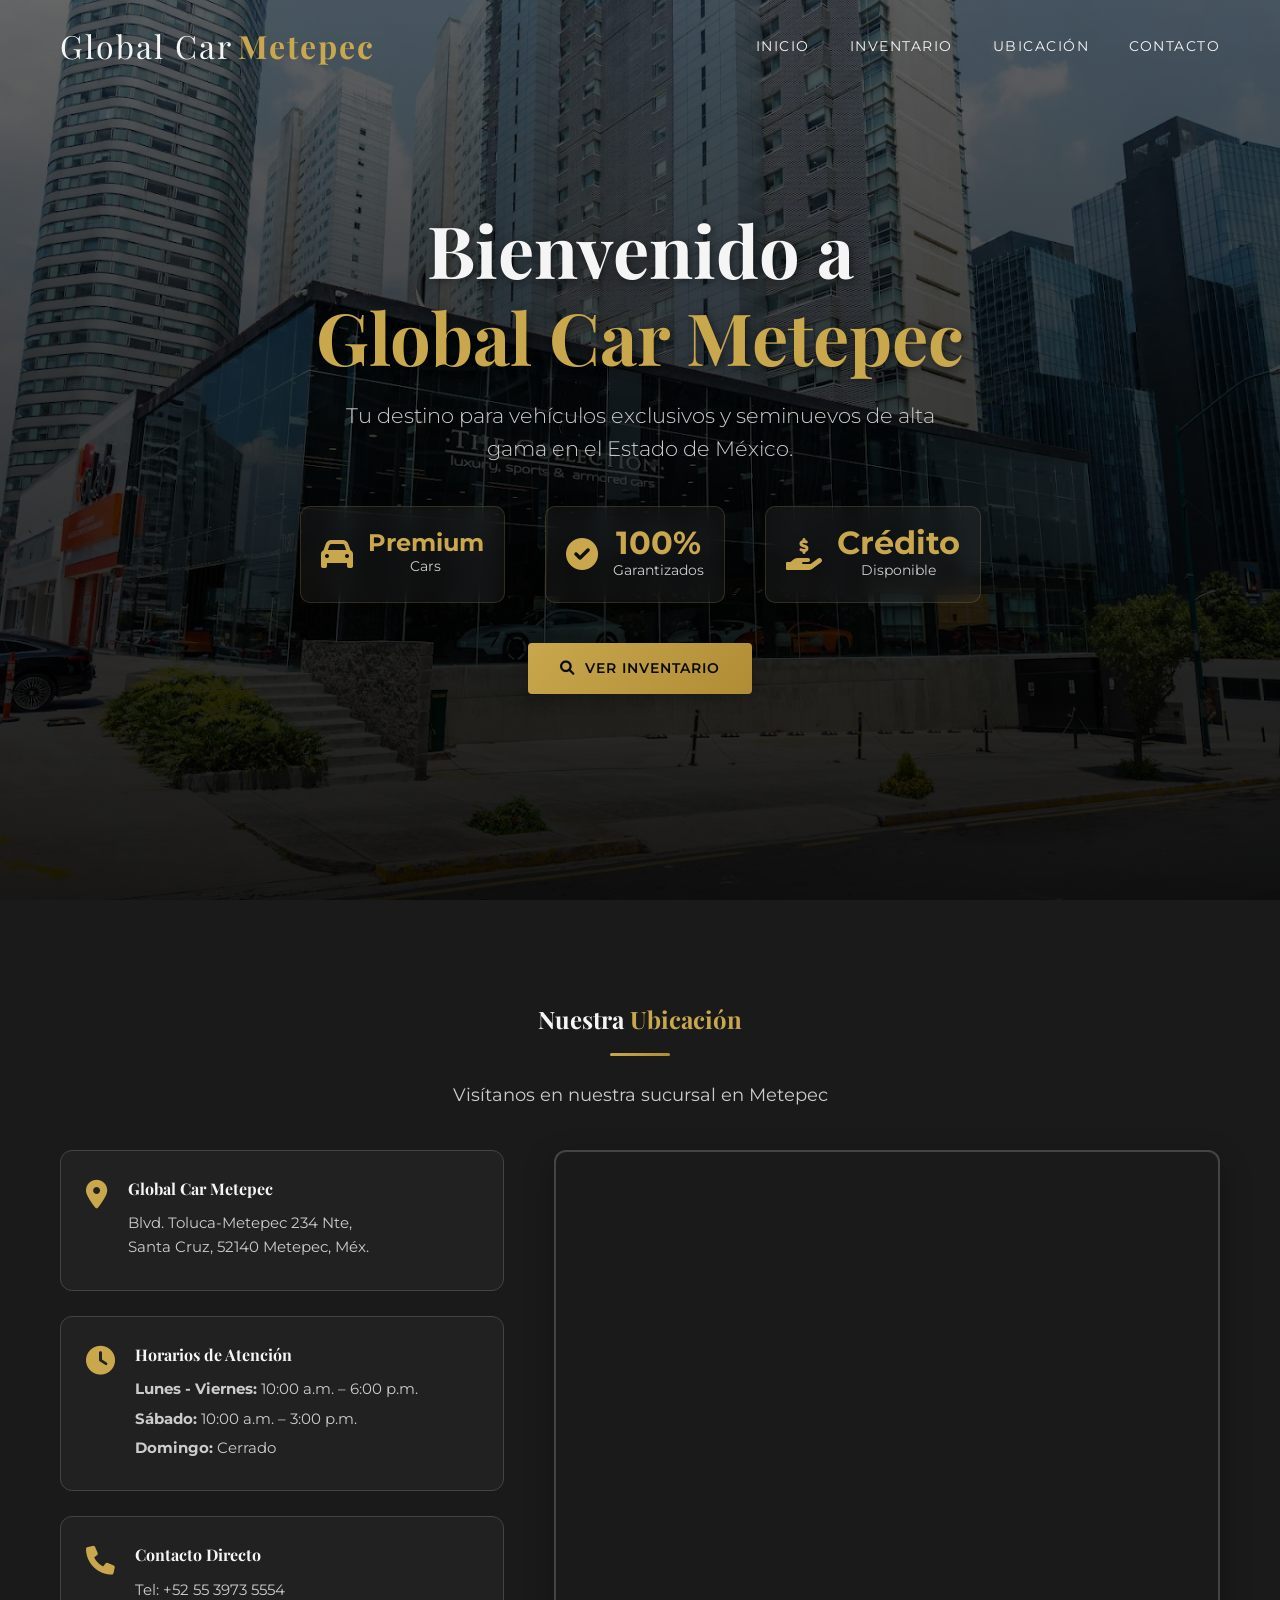
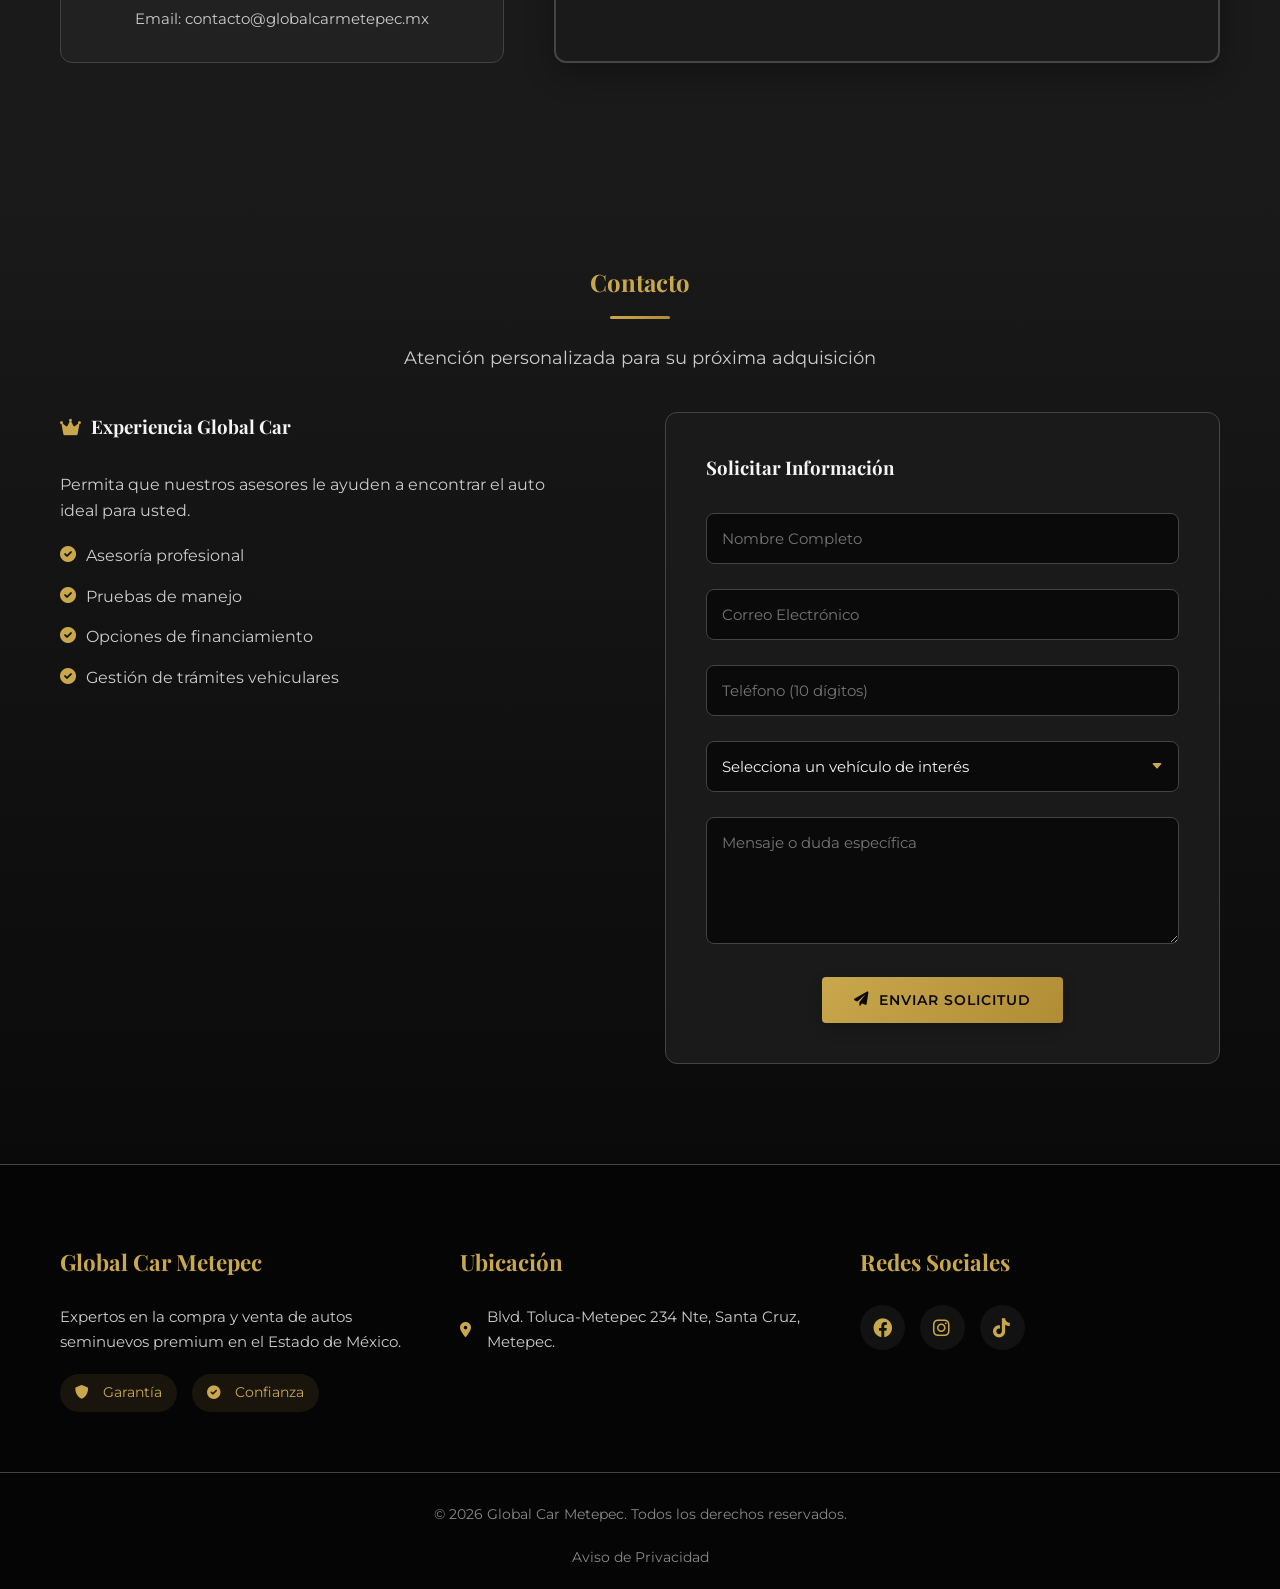
<file: index.html>
<!DOCTYPE html>
<html lang="es">
<head>
    <meta charset="UTF-8">
    <meta name="viewport" content="width=device-width, initial-scale=1.0">
    <title>Global Car Metepec - Autos Premium</title>
    <meta name="description" content="Venta de autos seminuevos y de lujo. Global Car Metepec: Calidad, confianza y vehículos exclusivos.">
    <meta name="theme-color" content="#c9a74d">
    <meta property="og:type" content="website">
    <meta property="og:url" content="https://globalcarmetepec.mx/">
    <meta property="og:title" content="Global Car Metepec | Autos Premium">
    <meta property="og:description" content="Descubre nuestra selección de vehículos exclusivos en Metepec.">
    <meta property="og:image" content="public/assets/images/logo.png">
    <link rel="icon" type="image/png" href="public/assets/images/favicon.png">
    <link rel="preconnect" href="https://fonts.googleapis.com">
    <link rel="preconnect" href="https://fonts.gstatic.com" crossorigin>
    <link href="https://fonts.googleapis.com/css2?family=Montserrat:wght@300;400;600;700&family=Playfair+Display:ital,wght@0,400;0,700;1,400&display=swap" rel="stylesheet">
    <link rel="stylesheet" href="https://cdnjs.cloudflare.com/ajax/libs/font-awesome/6.0.0/css/all.min.css">
    <link rel="stylesheet" href="public/assets/css/styles.css">
</head>
<body>
    <div class="background-decorations">
        <div class="bg-circle bg-circle-1"></div>
        <div class="bg-circle bg-circle-2"></div>
        <div class="bg-circle bg-circle-3"></div>
        <div class="bg-line bg-line-1"></div> 
        <div class="bg-line bg-line-2"></div>
    </div>

    <header id="navbar">
        <div class="container header-content">
            <a href="#" class="logo">Global Car <span>Metepec</span></a>
            <nav>
                <ul class="nav-links">
                    <li><a href="#inicio">Inicio</a></li>
                    <li><a href="catalogo.html">Inventario</a></li>
                    <li><a href="#ubicacion">Ubicación</a></li>
                    <li><a href="#contacto">Contacto</a></li>
                </ul>
            </nav>
            <div class="hamburger">
                <i class="fas fa-bars"></i>
            </div>
        </div>
    </header>

    <section id="inicio" class="hero">
        <div class="hero-overlay"></div>
        <div class="hero-content">
            <h1>Bienvenido a <br><span class="text-gold">Global Car Metepec</span></h1>
            <p class="hero-subtitle">Tu destino para vehículos exclusivos y seminuevos de alta gama en el Estado de México.</p>
            <div class="hero-stats">
                <div class="stat-item">
                    <i class="fas fa-car"></i>
                    <div>
                        <span class="stat-number" style="font-size: 1.5rem;">Premium</span>
                        <span class="stat-label">Cars</span>
                    </div>
                </div>
                <div class="stat-item">
                    <i class="fas fa-check-circle"></i>
                    <div>
                        <span class="stat-number">100%</span>
                        <span class="stat-label">Garantizados</span>
                    </div>
                </div>
                <div class="stat-item">
                    <i class="fas fa-hand-holding-usd"></i>
                    <div>
                        <span class="stat-number">Crédito</span>
                        <span class="stat-label">Disponible</span>
                    </div>
                </div>
            </div>
            <a href="catalogo.html" class="btn btn-primary btn-hero-cta">
                <i class="fas fa-search"></i> Ver Inventario
            </a>
        </div>
    </section>

    <section id="ubicacion" class="location-section">
        <div class="container">
            <div class="section-header">
                <center><h2>Nuestra <span class="text-gold">Ubicación</span></h2></center>
                <div class="divider"></div>
                <p class="section-subtitle">Visítanos en nuestra sucursal en Metepec</p>
            </div>
            <div class="location-content">
                <div class="location-info">
                    <div class="info-box">
                        <i class="fas fa-map-marker-alt"></i>
                        <div>
                            <h4>Global Car Metepec</h4>
                            <p>Blvd. Toluca-Metepec 234 Nte,<br>Santa Cruz, 52140 Metepec, Méx.</p>
                        </div>
                    </div>
                    <div class="info-box">
                        <i class="fas fa-clock"></i>
                        <div>
                            <h4>Horarios de Atención</h4>
                            <p><strong>Lunes - Viernes:</strong> 10:00 a.m. – 6:00 p.m.</p>
                            <p><strong>Sábado:</strong> 10:00 a.m. – 3:00 p.m.</p>
                            <p><strong>Domingo:</strong> Cerrado</p>
                        </div>
                    </div>
                    <div class="info-box">
                        <i class="fas fa-phone"></i>
                        <div>
                            <h4>Contacto Directo</h4>
                            <p>Tel: +52 55 3973 5554</p>
                            <p>Email: contacto@globalcarmetepec.mx</p>
                        </div>
                    </div>
                </div>
                <div class="location-map">
                    <div class="map-container">
                        <iframe 
                            src="https://www.google.com/maps/embed?pb=!1m18!1m12!1m3!1d3766.6560096831113!2d-99.62016132479015!3d19.253817881987715!2m3!1f0!2f0!3f0!3m2!1i1024!2i768!4f13.1!3m3!1m2!1s0x85cd8beb2e037b8f%3A0x3a5e83e2486b4f25!2sGlobal%20Car!5e0!3m2!1ses-419!2smx!4v1772688491991!5m2!1ses-419!2smx" 
                            width="100%" 
                            height="100%" 
                            style="border:0;" 
                            allowfullscreen="" 
                            loading="lazy" 
                            referrerpolicy="no-referrer-when-downgrade">
                        </iframe>
                    </div>
                </div>
            </div>
        </div>
    </section>

    <section id="contacto" class="contact-section">
        <div class="container">
            <div class="section-header">
                <center><h2><span class="text-gold">Contacto</span></h2></center>
                <div class="divider"></div>
                <p class="section-subtitle">Atención personalizada para su próxima adquisición</p>
            </div>
            <div class="contact-wrapper">
                <div class="contact-info">
                    <h3><i class="fas fa-crown"></i> Experiencia Global Car</h3>
                    <p style="color: var(--gray-light); margin-bottom: 20px;">Permita que nuestros asesores le ayuden a encontrar el auto ideal para usted.</p>
                    <ul>
                        <li><i class="fas fa-check-circle"></i> Asesoría profesional</li>
                        <li><i class="fas fa-check-circle"></i> Pruebas de manejo</li>
                        <li><i class="fas fa-check-circle"></i> Opciones de financiamiento</li>
                        <li><i class="fas fa-check-circle"></i> Gestión de trámites vehiculares</li>
                    </ul>
                </div>
                
                <form id="contact-form" class="contact-form">
                    <h3>Solicitar Información</h3>
                    <div class="form-group">
                        <input type="text" placeholder="Nombre Completo" required>
                    </div>
                    <div class="form-group">
                        <input type="email" placeholder="Correo Electrónico" required>
                    </div>
                    <div class="form-group">
                        <input type="tel" placeholder="Teléfono (10 dígitos)" required>
                    </div>
                    <div class="form-group">
                        <select id="car-interest" required>
                            <option value="">Selecciona un vehículo de interés</option>
                        </select>
                    </div>
                    <div class="form-group">
                        <textarea rows="5" placeholder="Mensaje o duda específica" required></textarea>
                    </div>
                    <button type="submit" class="btn btn-primary">
                        <i class="fas fa-paper-plane"></i> Enviar Solicitud
                    </button>
                </form>
            </div>
        </div>
    </section>

    <footer>
        <div class="container footer-content">
            <div class="footer-col">
                <h3>Global Car Metepec</h3>
                <p>Expertos en la compra y venta de autos seminuevos premium en el Estado de México.</p>
                <div class="certifications">
                    <span><i class="fas fa-shield-alt"></i> Garantía</span>
                    <span><i class="fas fa-check-circle"></i> Confianza</span>
                </div>
            </div>
            <div class="footer-col">
                <h3>Ubicación</h3>
                <p><i class="fas fa-map-marker-alt"></i>Blvd. Toluca-Metepec 234 Nte, Santa Cruz, Metepec.</p>
            </div>
            <div class="footer-col">
                <h3>Redes Sociales</h3>
                <div class="social-links">
                    <a href="https://facebook.com" target="_blank" class="social-link"><i class="fab fa-facebook"></i></a>
                    <a href="https://instagram.com" target="_blank" class="social-link"><i class="fab fa-instagram"></i></a>
                    <a href="https://tiktok.com" target="_blank" class="social-link"><i class="fab fa-tiktok"></i></a>
                </div>
            </div>
        </div>
        <div class="footer-bottom">
            <p>© 2026 Global Car Metepec. Todos los derechos reservados.</p>
            <div class="footer-links">
                <a href="public/assets/docs/aviso-privacidad.pdf" target="_blank">Aviso de Privacidad</a>
            </div>
        </div>
    </footer>

    <script src="public/assets/js/script.js"></script>
</body>
</html>
</file>
<file: public/assets/css/styles.css>
:root {
    --primary-black: #0a0a0a;
    --secondary-black: #1a1a1a;
    --gold: #c9a74d;
    --gold-light: #d4b56a;
    --gold-dark: #b08d35;
    --white: #f5f5f5;
    --gray-light: #cccccc;
    --gray: #888888;
    --gray-dark: #444444;
    --font-main: 'Montserrat', sans-serif;
    --font-title: 'Playfair Display', serif;
    --transition: all 0.4s cubic-bezier(0.175, 0.885, 0.32, 1.275);
    --shadow: 0 10px 30px rgba(0, 0, 0, 0.3);
    --shadow-light: 0 5px 15px rgba(0, 0, 0, 0.2);
}

* {
    margin: 0;
    padding: 0;
    box-sizing: border-box;
}

body {
    background-color: var(--primary-black);
    color: var(--white);
    font-family: var(--font-main);
    line-height: 1.6;
    overflow-x: hidden;
    position: relative;
}

.background-decorations {
    position: fixed;
    top: 0;
    left: 0;
    width: 100%;
    height: 100%;
    z-index: -1;
    overflow: hidden;
    pointer-events: none;
}

.bg-circle {
    position: absolute;
    border-radius: 50%;
    background: radial-gradient(circle, var(--gold) 0%, transparent 70%);
    opacity: 0.03;
    filter: blur(40px);
}

.bg-circle-1 {
    width: 600px;
    height: 600px;
    top: -300px;
    right: -200px;
}

.bg-circle-2 {
    width: 400px;
    height: 400px;
    bottom: -200px;
    left: -100px;
}

.bg-circle-3 {
    width: 300px;
    height: 300px;
    top: 50%;
    left: 10%;
}

.bg-line {
    position: absolute;
    height: 1px;
    opacity: 0.05;
    background: linear-gradient(90deg, transparent, var(--gold), transparent);
}

.bg-line-1 {
    width: 100%;
    top: 30%;
    left: 0;
}

.bg-line-2 {
    width: 100%;
    top: 70%;
    left: 0;
}

.container {
    max-width: 1200px;
    margin: 0 auto;
    padding: 0 20px;
}

h1, h2, h3, h4 {
    font-family: var(--font-title);
    font-weight: 700;
}

.text-gold {
    color: var(--gold);
}

.divider {
    width: 60px;
    height: 3px;
    background: linear-gradient(90deg, var(--gold), var(--gold-dark));
    margin: 15px auto 25px;
    border-radius: 2px;
}

.section-subtitle {
    color: var(--gray-light);
    text-align: center;
    margin: 0 auto 40px;
    font-size: 1.1rem;
    max-width: 600px;
}

.btn {
    padding: 14px 32px;
    border: none;
    cursor: pointer;
    font-family: var(--font-main);
    font-weight: 600;
    text-transform: uppercase;
    letter-spacing: 1px;
    transition: var(--transition);
    text-decoration: none;
    display: inline-flex;
    align-items: center;
    justify-content: center;
    gap: 10px;
    border-radius: 4px;
    font-size: 0.9rem;
}

.btn-primary {
    background: linear-gradient(135deg, var(--gold), var(--gold-dark));
    color: var(--primary-black);
    box-shadow: var(--shadow-light);
}

.btn-primary:hover {
    background: linear-gradient(135deg, var(--gold-light), var(--gold));
    transform: translateY(-3px);
    box-shadow: var(--shadow);
}

.btn-outline {
    border: 1px solid var(--gold);
    color: var(--gold);
    background: transparent;
    padding: 12px 28px;
}

.btn-outline:hover {
    background: var(--gold);
    color: var(--primary-black);
    transform: translateY(-3px);
    box-shadow: var(--shadow-light);
}

.btn-icon {
    background: rgba(255, 255, 255, 0.1);
    border: 1px solid var(--gold);
    color: var(--gold);
    width: 50px;
    height: 50px;
    border-radius: 50%;
    font-size: 1.2rem;
    cursor: pointer;
    transition: var(--transition);
    display: flex;
    align-items: center;
    justify-content: center;
}

.btn-icon:hover, .btn-icon.active {
    background: var(--gold);
    color: var(--primary-black);
    transform: scale(1.1);
}

header {
    background-color: transparent;
    padding: 20px 0;
    position: fixed;
    width: 100%;
    z-index: 1000;
    transition: var(--transition);
}

.header-content {
    display: flex;
    justify-content: space-between;
    align-items: center;
}

.logo {
    font-family: var(--font-title);
    font-size: 2rem;
    color: var(--white);
    text-decoration: none;
    letter-spacing: 2px;
    display: flex;
    align-items: center;
    gap: 5px;
}

.logo span {
    color: var(--gold);
    font-weight: 700;
}

.nav-links {
    display: flex;
    list-style: none;
    gap: 40px;
}

.nav-links a {
    color: var(--white);
    text-decoration: none;
    font-size: 0.9rem;
    text-transform: uppercase;
    letter-spacing: 1.5px;
    transition: var(--transition);
    position: relative;
    padding: 5px 0;
}

.nav-links a::after {
    content: '';
    position: absolute;
    bottom: 0;
    left: 0;
    width: 0;
    height: 2px;
    background: var(--gold);
    transition: var(--transition);
}

.nav-links a:hover {
    color: var(--gold);
}

.nav-links a:hover::after {
    width: 100%;
}

.hamburger {
    display: none;
    color: var(--white);
    font-size: 1.5rem;
    cursor: pointer;
    transition: var(--transition);
}

.hamburger:hover {
    color: var(--gold);
}

.hero {
    height: 100vh;
    background: linear-gradient(rgba(0,0,0,0.6), rgba(0,0,0,0.9)), url('../images/zFondoInicioAutos.webp');
    background-size: cover;
    background-position: center;
    background-attachment: fixed;
    position: relative;
    display: flex;
    align-items: center;
    justify-content: center;
    text-align: center;
    overflow: hidden;
}

.hero-content {
    position: relative;
    z-index: 2;
    padding: 20px;
    max-width: 800px;
}

.hero h1 {
    font-size: 4.5rem;
    margin-bottom: 20px;
    color: var(--white);
    text-shadow: 2px 2px 10px rgba(0,0,0,0.5);
    line-height: 1.2;
}

.hero-subtitle {
    font-size: 1.3rem;
    margin: 0 auto 40px;
    font-weight: 300;
    color: var(--gray-light);
    max-width: 600px;
}

.hero-stats {
    display: flex;
    justify-content: center;
    gap: 40px;
    margin-bottom: 40px;
    flex-wrap: wrap;
}

.stat-item {
    display: flex;
    align-items: center;
    gap: 15px;
    background: rgba(255, 255, 255, 0.05);
    padding: 20px;
    border-radius: 10px;
    backdrop-filter: blur(10px);
    border: 1px solid rgba(201, 167, 77, 0.2);
    transition: var(--transition);
}

.stat-item:hover {
    transform: translateY(-5px);
    border-color: var(--gold);
}

.stat-item i {
    font-size: 2rem;
    color: var(--gold);
}

.stat-number {
    font-size: 2rem;
    font-weight: 700;
    color: var(--gold);
    display: block;
    line-height: 1;
}

.stat-label {
    font-size: 0.9rem;
    color: var(--gray-light);
    display: block;
}

.scroll-indicator {
    position: absolute;
    bottom: 30px;
    left: 50%;
    transform: translateX(-50%);
    color: var(--gold);
    font-size: 1.5rem;
    animation: bounce 2s infinite;
    cursor: pointer;
    z-index: 5;
    transition: opacity 0.3s;
}

@keyframes bounce {
    0%, 20%, 50%, 80%, 100% {
        transform: translateY(0) translateX(-50%);
    }
    40% {
        transform: translateY(-10px) translateX(-50%);
    }
    60% {
        transform: translateY(-5px) translateX(-50%);
    }
}

@keyframes fadeUp {
    from {
        opacity: 0;
        transform: translateY(30px);
    }
    to {
        opacity: 1;
        transform: translateY(0);
    }
}

@keyframes fadeIn {
    from {
        opacity: 0;
        transform: translateY(-50px) scale(0.9);
    }
    to {
        opacity: 1;
        transform: translateY(0) scale(1);
    }
}

.catalog-section {
    padding: 100px 20px;
    position: relative;
}

.filters {
    display: flex;
    justify-content: center;
    gap: 20px;
    margin-bottom: 50px;
    flex-wrap: wrap;
}

.filter-group {
    display: flex;
    align-items: center;
    gap: 10px;
    background: var(--secondary-black);
    padding: 12px 20px;
    border-radius: 8px;
    border: 1px solid var(--gray-dark);
    transition: var(--transition);
}

.filter-group:hover {
    border-color: var(--gold);
}

.filter-group i {
    color: var(--gold);
}

select {
    background-color: transparent;
    color: var(--white);
    border: none;
    padding: 5px 0;
    font-family: var(--font-main);
    cursor: pointer;
    outline: none;
    font-size: 0.9rem;
    min-width: 180px;
}

select option {
    background-color: var(--secondary-black);
    color: var(--white);
}

.cars-grid {
    display: grid;
    gap: 30px;
    margin-bottom: 60px;
}

.car-card {
    background-color: var(--secondary-black);
    border: 1px solid var(--gray-dark);
    transition: var(--transition);
    overflow: hidden;
    position: relative;
    border-radius: 12px;
    height: 100%;
    display: flex;
    flex-direction: column;
    opacity: 0;
    animation: fadeUp 0.4s ease forwards;
}

.car-card:hover {
    transform: translateY(-10px);
    border-color: var(--gold);
    box-shadow: var(--shadow);
}

.car-badge {
    position: absolute;
    top: 15px;
    left: 15px;
    background: var(--gold);
    color: var(--primary-black);
    padding: 5px 15px;
    border-radius: 20px;
    font-size: 0.8rem;
    font-weight: 600;
    z-index: 2;
}

.car-image-container {
    height: 240px;
    overflow: hidden;
    position: relative;
}

.car-image-container img {
    width: 100%;
    height: 100%;
    object-fit: cover;
    transition: var(--transition);
}

.car-card:hover .car-image-container img {
    transform: scale(1.1);
}

.car-details {
    padding: 25px;
    flex-grow: 1;
    display: flex;
    flex-direction: column;
}

.car-brand {
    color: var(--gold);
    font-size: 0.8rem;
    text-transform: uppercase;
    letter-spacing: 2px;
    font-weight: 600;
}

.car-details h3 {
    margin: 10px 0;
    font-size: 1.6rem;
    line-height: 1.3;
}

.car-price {
    font-size: 1.4rem;
    font-weight: 700;
    margin-bottom: 15px;
    color: var(--gold);
}

.car-specs-preview {
    display: flex;
    justify-content: space-between;
    font-size: 0.85rem;
    color: var(--gray);
    margin-bottom: 20px;
    border-top: 1px solid var(--gray-dark);
    padding-top: 15px;
    flex-wrap: wrap;
    gap: 10px;
}

.car-specs-preview span {
    display: flex;
    align-items: center;
    gap: 5px;
}

.view-details-btn {
    margin-top: auto;
    width: 100%;
    background: transparent;
    border: 1px solid var(--white);
    color: var(--white);
    padding: 12px;
    cursor: pointer;
    transition: var(--transition);
    font-family: var(--font-main);
    font-weight: 600;
    text-transform: uppercase;
    letter-spacing: 1px;
    border-radius: 4px;
    display: flex;
    align-items: center;
    justify-content: center;
    gap: 8px;
}

.view-details-btn:hover {
    background: var(--gold);
    border-color: var(--gold);
    color: var(--primary-black);
}

.location-section {
    padding: 100px 20px;
    background: var(--secondary-black);
}

.location-content {
    display: grid;
    grid-template-columns: 1fr 1.5fr;
    gap: 50px;
    margin-top: 40px;
}

.location-info {
    display: flex;
    flex-direction: column;
    gap: 25px;
}

.info-box {
    display: flex;
    gap: 20px;
    padding: 25px;
    background: rgba(255, 255, 255, 0.03);
    border-radius: 12px;
    border: 1px solid var(--gray-dark);
    transition: var(--transition);
}

.info-box:hover {
    border-color: var(--gold);
    transform: translateX(5px);
}

.info-box i {
    font-size: 1.8rem;
    color: var(--gold);
    margin-top: 5px;
}

.info-box h4 {
    margin-bottom: 10px;
    color: var(--white);
}

.info-box p {
    color: var(--gray-light);
    font-size: 0.95rem;
    margin-bottom: 5px;
}

.map-container {
    height: 100%;
    min-height: 400px;
    border-radius: 12px;
    overflow: hidden;
    box-shadow: var(--shadow);
    border: 2px solid var(--gray-dark);
    position: relative;
}

.map-container iframe {
    position: absolute;
    top: 0;
    left: 0;
    width: 100%;
    height: 100%;
    border: none;
}

.contact-section {
    padding: 100px 20px;
    background: linear-gradient(180deg, var(--secondary-black), var(--primary-black));
}

.contact-wrapper {
    display: grid;
    grid-template-columns: 1fr 1fr;
    gap: 50px;
    margin-top: 40px;
}

.contact-info {
    padding-right: 30px;
}

.contact-info h3 {
    margin-bottom: 30px;
    color: var(--white);
    display: flex;
    align-items: center;
    gap: 10px;
}

.contact-info h3 i {
    color: var(--gold);
}

.contact-info ul {
    list-style: none;
    margin-bottom: 40px;
}

.contact-info li {
    margin-bottom: 15px;
    color: var(--gray-light);
    display: flex;
    align-items: flex-start;
    gap: 10px;
}

.contact-info li i {
    color: var(--gold);
    margin-top: 3px;
}

.contact-form {
    background: var(--secondary-black);
    padding: 40px;
    border-radius: 12px;
    border: 1px solid var(--gray-dark);
}

.contact-form h3 {
    margin-bottom: 30px;
    color: var(--white);
}

.contact-form button {
    display: flex;
    margin: 20px auto 0;
    width: fit-content;
    min-width: 200px;
}

.form-group {
    margin-bottom: 25px;
}

.form-group input,
.form-group textarea,
.form-group select {
    width: 100%;
    padding: 15px;
    background: var(--primary-black);
    border: 1px solid var(--gray-dark);
    color: var(--white);
    font-family: var(--font-main);
    border-radius: 8px;
    transition: var(--transition);
    font-size: 0.95rem;
}

.form-group input:focus,
.form-group textarea:focus,
.form-group select:focus {
    border-color: var(--gold);
    outline: none;
    box-shadow: 0 0 0 2px rgba(201, 167, 77, 0.1);
}

.form-group select {
    cursor: pointer;
    appearance: none;
    background-image: url("data:image/svg+xml,%3Csvg xmlns='http://www.w3.org/2000/svg' width='12' height='12' fill='%23c9a74d' viewBox='0 0 16 16'%3E%3Cpath d='M7.247 11.14 2.451 5.658C1.885 5.013 2.345 4 3.204 4h9.592a1 1 0 0 1 .753 1.659l-4.796 5.48a1 1 0 0 1-1.506 0z'/%3E%3C/svg%3E");
    background-repeat: no-repeat;
    background-position: right 15px center;
    padding-right: 40px;
}

.modal {
    display: none;
    position: fixed;
    z-index: 2000;
    left: 0;
    top: 0;
    width: 100%;
    height: 100%;
    background-color: rgba(0,0,0,0.95);
    overflow-y: auto;
    padding: 20px;
}

.modal-content {
    background-color: var(--secondary-black);
    margin: 2% auto;
    padding: 0;
    width: 95%;
    max-width: 1100px;
    position: relative;
    border: 1px solid var(--gold);
    animation: fadeIn 0.3s;
    border-radius: 12px;
    overflow: hidden;
    box-shadow: var(--shadow);
}

.close-modal {
    position: absolute;
    top: 20px;
    right: 25px;
    color: var(--white);
    font-size: 35px;
    font-weight: bold;
    cursor: pointer;
    z-index: 10;
    transition: var(--transition);
    width: 40px;
    height: 40px;
    display: flex;
    align-items: center;
    justify-content: center;
    background: transparent;
    border-radius: 50%;
}

.close-modal:hover {
    color: var(--gold);
    background: rgba(0,0,0,0.5);
    transform: rotate(90deg);
}

.modal-body {
    display: grid;
    grid-template-columns: 1.2fr 0.8fr;
}

.modal-gallery {
    background: #000;
    position: relative;
    display: flex;
    flex-direction: column;
    justify-content: flex-start;
    overflow: hidden;
}

.main-image-wrapper {
    position: relative;
    width: 100%;
    height: 100%;
    min-height: 400px;
    display: flex;
    justify-content: center;
    align-items: center;
    background-color: #000;
    overflow: hidden;
}

.main-image-wrapper .nav-arrow {
    position: absolute;
    top: 50%;
    transform: translateY(-50%);
    width: 50px;
    height: 50px;
    background-color: rgba(0, 0, 0, 0.6);
    color: var(--gold);
    border: 2px solid var(--gold);
    border-radius: 50%;
    font-size: 1.5rem;
    cursor: pointer;
    z-index: 50;
    display: flex !important;
    align-items: center;
    justify-content: center;
    transition: all 0.3s ease;
    opacity: 0;
    outline: none;
}

.main-image-wrapper:hover .nav-arrow {
    opacity: 1;
}

.main-image-wrapper .nav-arrow:hover {
    background-color: var(--gold);
    color: var(--primary-black);
    transform: translateY(-50%) scale(1.1);
    box-shadow: 0 0 15px rgba(201, 167, 77, 0.5);
}

.main-image-wrapper .nav-arrow.prev {
    left: 20px;
}

.main-image-wrapper .nav-arrow.next {
    right: 20px;
}

#modal-main-img {
    width: 100%;
    height: 100%;
    max-height: 500px;
    object-fit: contain;
    display: block;
    transition: all 0.3s ease;
    cursor: zoom-in;
}

.thumbnails-container {
    background: #000;
    border-top: 1px solid var(--gray-dark);
}

.gallery-thumbnails {
    display: flex;
    padding: 10px;
    gap: 10px;
    overflow-x: auto;
    background: #000;
    justify-content: flex-start;
}

.gallery-thumbnails img {
    width: 80px;
    height: 60px;
    object-fit: cover;
    cursor: pointer;
    opacity: 0.6;
    transition: var(--transition);
    border-radius: 6px;
    flex-shrink: 0;
}

.gallery-thumbnails img:hover,
.gallery-thumbnails img.active {
    opacity: 1;
    border: 2px solid var(--gold);
    transform: scale(1.05);
}

.modal-info {
    padding: 40px;
    overflow-y: auto;
    max-height: 600px;
}

.modal-info h2 {
    font-size: 2.2rem;
    margin-bottom: 10px;
    line-height: 1.2;
}

.modal-price {
    font-size: 1.8rem;
    color: var(--gold);
    font-weight: 700;
    margin: 15px 0 25px;
}

.specs-grid {
    display: grid;
    grid-template-columns: 1fr 1fr;
    gap: 20px;
    margin: 25px 0;
    padding: 25px 0;
    border-top: 1px solid var(--gray-dark);
    border-bottom: 1px solid var(--gray-dark);
}

.spec-item span {
    display: block;
    font-size: 0.85rem;
    color: var(--gray);
    margin-bottom: 5px;
}

.spec-item strong {
    font-size: 1.1rem;
    color: var(--white);
}

.luxury-features h3 {
    font-size: 1.3rem;
    margin-bottom: 15px;
    color: var(--gold);
}

.luxury-features ul {
    list-style: none;
    margin-bottom: 30px;
}

.luxury-features li {
    margin-bottom: 8px;
    font-size: 0.95rem;
    padding-left: 20px;
    position: relative;
    color: var(--gray-light);
}

.luxury-features li::before {
    content: "✓";
    color: var(--gold);
    position: absolute;
    left: 0;
    font-weight: bold;
}

.modal-actions {
    display: flex;
    gap: 15px;
    flex-wrap: wrap;
    padding-top: 20px;
    border-top: 1px solid var(--gray-dark);
    justify-content: center;
}

#modal-whatsapp {
    text-align: center;
    min-width: 200px;
}

.lightbox {
    display: none;
    position: fixed;
    z-index: 3000;
    left: 0;
    top: 0;
    width: 100%;
    height: 100%;
    background-color: rgba(0, 0, 0, 0.98);
    justify-content: center;
    align-items: center;
    overflow: hidden;
}

.lightbox.active {
    display: flex;
    animation: fadeIn 0.3s;
}

.lightbox-content {
    position: relative;
    width: 100%;
    height: 100%;
    display: flex;
    justify-content: center;
    align-items: center;
}

#lightbox-img {
    max-width: 95%;
    max-height: 95%;
    object-fit: contain;
    transition: transform 0.2s ease-out;
    transform-origin: center center;
    cursor: zoom-in;
}

#lightbox-img.zoomed {
    transform: scale(2.5);
    cursor: zoom-out;
}

.lightbox .nav-arrow {
    position: absolute;
    top: 50%;
    transform: translateY(-50%);
    width: 55px;
    height: 55px;
    font-size: 24px;
    background-color: rgba(0, 0, 0, 0.7);
    color: var(--gold);
    border: 2px solid var(--gold);
    border-radius: 50%;
    display: flex;
    align-items: center;
    justify-content: center;
    cursor: pointer;
    z-index: 3005;
    transition: 0.3s;
}

.lightbox .nav-arrow:hover {
    background-color: var(--gold);
    color: var(--primary-black);
    transform: translateY(-50%) scale(1.1);
    box-shadow: 0 0 15px var(--gold);
}

.lightbox-prev {
    left: 30px;
}

.lightbox-next {
    right: 30px;
}

.close-lightbox {
    position: absolute;
    top: 20px;
    right: 30px;
    color: var(--white);
    font-size: 35px;
    font-weight: bold;
    cursor: pointer;
    z-index: 3001;
    transition: var(--transition);
    width: 45px;
    height: 45px;
    display: flex;
    align-items: center;
    justify-content: center;
    background: rgba(0,0,0,0.5);
    border: 2px solid var(--gold);
    border-radius: 50%;
}

.close-lightbox:hover {
    color: var(--primary-black);
    background: var(--gold);
    transform: rotate(90deg);
}

.lightbox-controls {
    position: absolute;
    bottom: 30px;
    right: 30px;
    left: auto;
    transform: none;
    z-index: 3001;
}

footer {
    background-color: #050505;
    padding: 80px 0 20px;
    border-top: 1px solid var(--gray-dark);
}

.footer-content {
    display: flex;
    justify-content: space-between;
    flex-wrap: wrap;
    gap: 40px;
    margin-bottom: 60px;
}

.footer-col {
    flex: 1;
    min-width: 250px;
}

.footer-col h3 {
    color: var(--gold);
    margin-bottom: 25px;
    font-size: 1.4rem;
}

.footer-col p {
    color: var(--gray-light);
    margin-bottom: 15px;
    display: flex;
    align-items: center;
    gap: 10px;
    font-size: 0.95rem;
}

.footer-col i {
    color: var(--gold);
    width: 20px;
}

.certifications {
    display: flex;
    gap: 15px;
    margin-top: 20px;
    flex-wrap: wrap;
}

.certifications span {
    display: flex;
    align-items: center;
    gap: 8px;
    background: rgba(201, 167, 77, 0.1);
    padding: 8px 15px;
    border-radius: 20px;
    font-size: 0.85rem;
    color: var(--gold);
}

.social-links {
    display: flex;
    gap: 15px;
    margin-bottom: 30px;
    z-index: 10;
    position: relative;
}

.social-link {
    display: flex;
    align-items: center;
    justify-content: center;
    width: 45px;
    height: 45px;
    background: rgba(255, 255, 255, 0.05);
    border-radius: 50%;
    color: var(--white);
    font-size: 1.2rem;
    transition: var(--transition);
    text-decoration: none;
    cursor: pointer;
}

.social-link:hover {
    background: var(--gold);
    color: var(--primary-black);
    transform: translateY(-3px);
}

.footer-bottom {
    text-align: center;
    color: var(--gray);
    font-size: 0.9rem;
    padding-top: 30px;
    border-top: 1px solid var(--gray-dark);
}

.footer-links {
    display: flex;
    justify-content: center;
    gap: 30px;
    margin-top: 20px;
    flex-wrap: wrap;
}

.footer-links a {
    color: var(--gray);
    text-decoration: none;
    transition: var(--transition);
}

.footer-links a:hover {
    color: var(--gold);
}

::-webkit-scrollbar {
    width: 12px;
}

::-webkit-scrollbar-track {
    background: var(--primary-black);
}

::-webkit-scrollbar-thumb {
    background: var(--gold-dark);
    border-radius: 6px;
    border: 3px solid var(--primary-black);
}

::-webkit-scrollbar-thumb:hover {
    background: var(--gold);
}

@media (max-width: 1024px) {
    .lightbox-controls {
        display: none !important;
    }

    #lightbox-img {
        cursor: default;
    }

    .hero h1 {
        font-size: 3.5rem;
    }

    .location-content {
        grid-template-columns: 1fr;
    }

    .contact-wrapper {
        grid-template-columns: 1fr;
    }

    .modal-body {
        grid-template-columns: 1fr;
    }

    .main-image-wrapper {
        height: auto;
        min-height: 300px;
    }

    #modal-main-img {
        max-height: 50vh;
    }
}

@media (max-width: 768px) {
    .logo, .scroll-indicator {
        display: none;
    }

    .nav-links {
        position: fixed;
        top: 0;
        right: -100%;
        width: 50%;
        height: 100vh;
        background-color: #000;
        flex-direction: column;
        padding: 80px 0;
        display: flex;
        border-left: 1px solid var(--gold);
        z-index: 1500;
        box-shadow: -5px 0 15px rgba(0,0,0,0.5);
        transition: right 0.4s ease;
    }

    .nav-links.active {
        right: 0;
    }

    .nav-links li {
        width: 100%;
        text-align: center;
        border-bottom: 1px solid rgba(201, 167, 77, 0.4);
    }

    .nav-links li:last-child {
        border-bottom: none;
    }

    .nav-links a {
        display: block;
        padding: 20px 0;
        border: none;
    }

    .nav-links a::after {
        display: none;
    }

    .hamburger {
        display: block;
        position: absolute;
        right: 20px;
        top: 25px;
        z-index: 2000;
    }

    .footer-content {
        flex-direction: column;
        text-align: center;
    }

    .footer-col p {
        justify-content: center;
    }

    .certifications {
        justify-content: center;
    }

    .social-links {
        justify-content: center;
    }

    .footer-links {
        flex-direction: column;
        gap: 15px;
    }

    .hero h1 {
        font-size: 2.5rem;
    }

    .hero-stats {
        display: flex;
        flex-wrap: wrap;
        justify-content: center;
        gap: 15px;
    }

    .stat-item {
        justify-content: center;
        text-align: center;
    }

    .stat-item:nth-child(1) {
        width: 100%;
        max-width: none;
    }

    .stat-item:nth-child(2),
    .stat-item:nth-child(3) {
        width: calc(50% - 10px);
        padding: 15px 10px;
    }

    .filters {
        flex-direction: column;
        align-items: stretch;
    }

    .filter-group {
        justify-content: space-between;
    }

    select {
        min-width: 0;
        flex-grow: 1;
    }

    .modal {
        padding: 0;
    }

    .modal-content {
        margin: 0;
        width: 100%;
        height: 100%;
        border-radius: 0;
        display: flex;
        flex-direction: column;
        overflow-y: auto;
    }

    .modal-body {
        display: block;
    }

    .modal-gallery {
        flex-shrink: 0;
        background: transparent;
    }

    .modal-info {
        padding: 25px;
    }

    #modal-main-img {
        width: 100%;
        height: auto;
        max-height: none;
        aspect-ratio: auto;
        object-fit: contain;
    }

    .gallery-thumbnails {
        padding: 10px 0;
        justify-content: flex-start;
    }

    .gallery-thumbnails img {
        width: 25%;
        height: auto;
        aspect-ratio: 4/3;
    }

    .modal-actions {
        flex-direction: column;
    }

    .modal-actions .btn {
        width: 100%;
    }

    .main-image-wrapper .nav-arrow,
    .lightbox .nav-arrow {
        display: none !important;
    }

    .section-header,
    .hero-content,
    .location-content,
    .contact-wrapper {
        text-align: center;
    }

    .info-box, .contact-info h3, .contact-info li {
        justify-content: center;
        text-align: center;
    }

    .contact-info li {
        align-items: center;
    }

    .contact-form button {
        margin: 20px auto;
    }
}

@media (max-width: 480px) {
    .hero h1 {
        font-size: 2.2rem;
    }

    .nav-links {
        width: 60%;
    }
}

@media (min-width: 1200px) {
    .cars-grid {
        grid-template-columns: repeat(3, 1fr);
    }
}

@media (min-width: 768px) and (max-width: 1199px) {
    .cars-grid {
        grid-template-columns: repeat(2, 1fr);
    }
}

@media (max-width: 767px) {
    .cars-grid {
        grid-template-columns: 1fr;
    }
}
.admin-icon {
    margin-left: 15px;
    display: flex;
    align-items: center;
}
.admin-icon a {
    color: var(--gold);
    font-size: 1.2rem;
    transition: var(--transition);
    display: flex;
    align-items: center;
    justify-content: center;
    width: 35px;
    height: 35px;
    border-radius: 50%;
    background: rgba(201, 167, 77, 0.1);
    border: 1px solid transparent;
}
.admin-icon a:hover {
    background: var(--gold);
    color: var(--primary-black);
    border-color: var(--gold);
    transform: scale(1.1);
}

/* Ajuste para móvil */
@media (max-width: 768px) {
    .admin-icon {
        margin-left: auto;
        margin-right: 10px;
    }
    .header-content {
        display: flex;
        align-items: center;
        justify-content: space-between;
    }
}
</file>
